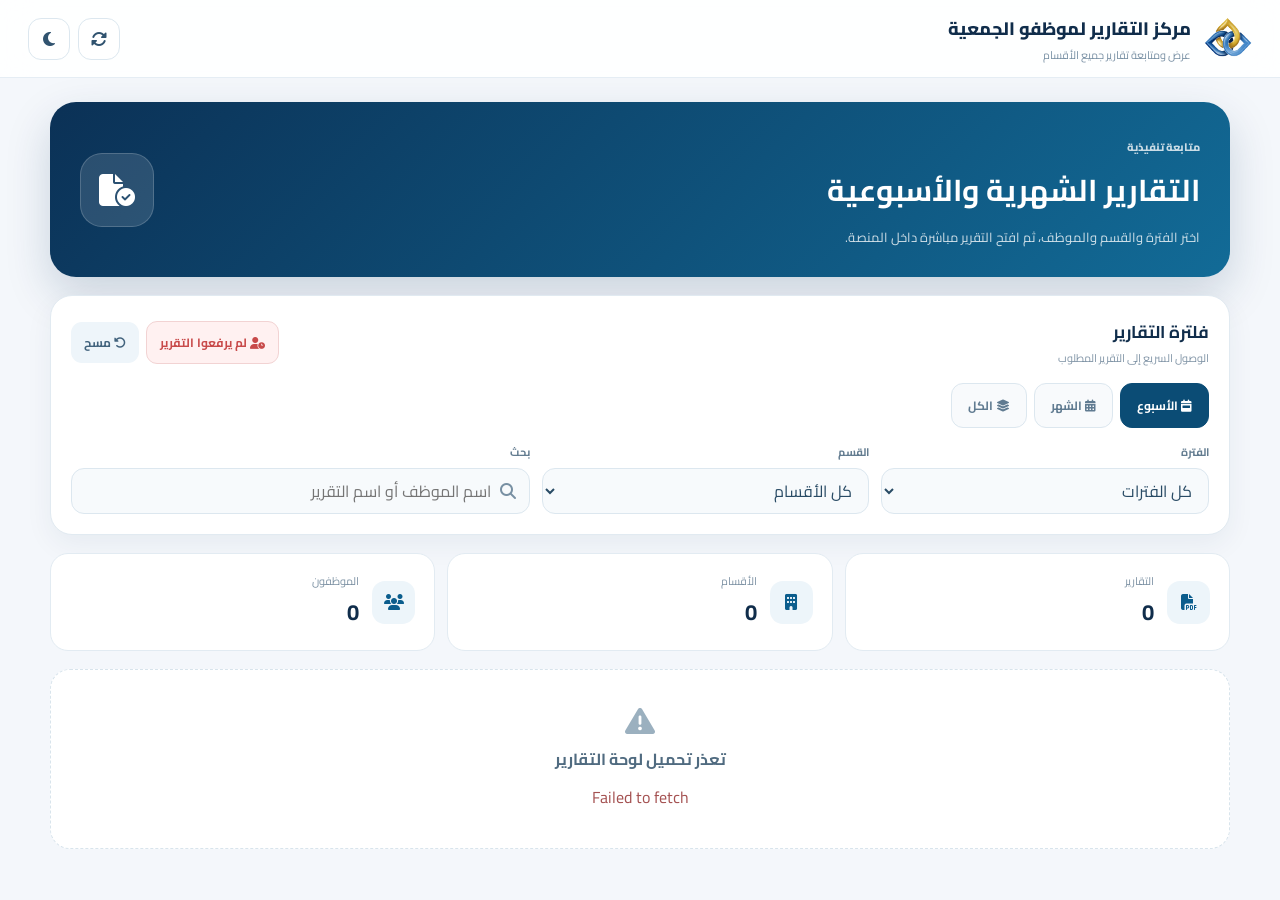
<file: executive-reports.html>
<!DOCTYPE html>
<html lang="ar" dir="rtl">
<head>
<meta charset="UTF-8">
<meta name="viewport" content="width=device-width,initial-scale=1,viewport-fit=cover">
<meta name="theme-color" content="#0b3156">
<meta name="mobile-web-app-capable" content="yes">
<meta name="apple-mobile-web-app-capable" content="yes">
<meta name="apple-mobile-web-app-title" content="مركز التقارير لموظفو الجمعية">
<title>مركز التقارير لموظفو الجمعية</title>
<link rel="manifest" href="manifest-executive.webmanifest">
<link rel="apple-touch-icon" href="assets/logo.png">
<link rel="preconnect" href="https://fonts.googleapis.com"><link rel="preconnect" href="https://fonts.gstatic.com" crossorigin>
<link href="https://fonts.googleapis.com/css2?family=Cairo:wght@400;500;600;700;800&display=swap" rel="stylesheet">
<link rel="stylesheet" href="https://cdnjs.cloudflare.com/ajax/libs/font-awesome/6.7.2/css/all.min.css">
<link rel="stylesheet" href="css/variables.css"><link rel="stylesheet" href="css/theme.css"><link rel="stylesheet" href="css/executive-reports.css?v=3"><link rel="stylesheet" href="css/pwa.css?v=3">
</head>
<body>
<div class="executive-app">
<header class="executive-header">
  <div class="header-brand"><img src="assets/logo.png" alt="شعار الجمعية"><div><strong>مركز التقارير لموظفو الجمعية</strong><span>عرض ومتابعة تقارير جميع الأقسام</span></div></div>
  <div class="header-actions"><button id="refreshBtn" title="تحديث"><i class="fa-solid fa-rotate"></i></button><button id="themeBtn" title="الوضع الداكن"><i class="fa-solid fa-moon"></i></button></div>
</header>
<main class="executive-main">
<section class="hero"><div><span class="eyebrow">متابعة تنفيذية</span><h1>التقارير الشهرية والأسبوعية</h1><p>اختر الفترة والقسم والموظف، ثم افتح التقرير مباشرة داخل المنصة.</p></div><div class="hero-icon"><i class="fa-solid fa-file-circle-check"></i></div></section>
<section class="filter-card">
  <div class="filter-head"><div><strong>فلترة التقارير</strong><span>الوصول السريع إلى التقرير المطلوب</span></div><div class="filter-actions"><button id="missingBtn" class="missing-btn"><i class="fa-solid fa-user-clock"></i> لم يرفعوا التقرير</button><button id="clearFilters" class="clear-btn"><i class="fa-solid fa-rotate-left"></i> مسح</button></div></div>
  <div class="period-switch"><button class="period-btn active" data-period="week"><i class="fa-solid fa-calendar-week"></i> الأسبوع</button><button class="period-btn" data-period="month"><i class="fa-solid fa-calendar-days"></i> الشهر</button><button class="period-btn" data-period="all"><i class="fa-solid fa-layer-group"></i> الكل</button></div>
  <div class="filters-grid"><label><span>الفترة</span><select id="periodValue"><option value="">كل الفترات</option></select></label><label><span>القسم</span><select id="departmentFilter"><option value="">كل الأقسام</option></select></label><label class="search-field"><span>بحث</span><div><i class="fa-solid fa-magnifying-glass"></i><input id="searchFilter" placeholder="اسم الموظف أو اسم التقرير"></div></label></div>
</section>
<section class="summary-row"><div class="summary-card"><i class="fa-solid fa-file-pdf"></i><div><span>التقارير</span><strong id="totalReports">0</strong></div></div><div class="summary-card"><i class="fa-solid fa-building"></i><div><span>الأقسام</span><strong id="totalDepartments">0</strong></div></div><div class="summary-card"><i class="fa-solid fa-users"></i><div><span>الموظفون</span><strong id="totalEmployees">0</strong></div></div></section>
<section id="departmentsView" class="departments-view"><div class="loading"><i class="fa-solid fa-spinner fa-spin"></i> جارٍ تحميل التقارير...</div></section>
</main>
</div>
<div class="report-modal" id="reportModal" aria-hidden="true"><div class="report-modal-card"><div class="report-modal-header"><div><strong id="reportModalTitle">عرض التقرير</strong><span id="reportModalMeta">التقرير</span></div><button id="closeReport" title="إغلاق"><i class="fa-solid fa-xmark"></i></button></div><iframe id="reportFrame" title="عرض التقرير" src="about:blank"></iframe></div></div>
<div class="missing-modal" id="missingModal" aria-hidden="true"><div class="missing-modal-card"><div class="missing-modal-header"><div><strong>الموظفون الذين لم يرفعوا</strong><span id="missingModalMeta">للأسبوع المحدد</span></div><button id="closeMissing" title="إغلاق"><i class="fa-solid fa-xmark"></i></button></div><div id="missingModalBody" class="missing-modal-body"></div></div></div>
<script src="js/config.js"></script><script src="js/api.js?v=2"></script><script src="js/executive-reports.js?v=3"></script><script src="js/theme.js?v=1"></script><script src="js/pwa.js?v=4"></script>
<script>if('serviceWorker'in navigator)window.addEventListener('load',()=>navigator.serviceWorker.register('./service-worker.js?v=22').catch(()=>{}));</script>
</body></html>
</file>
<file: css/variables.css>
/* ==========================================
   Weekly Reports System
   CSS Variables
========================================== */

:root {

    /* ==========================
       Primary Colors
    ========================== */

    --primary: #4F46E5;
    --primary-light: #6366F1;
    --primary-dark: #3730A3;

    --secondary: #7C3AED;

    --success: #16A34A;

    --warning: #F59E0B;

    --danger: #DC2626;

    --info: #0EA5E9;

    /* ==========================
       Light Theme
    ========================== */

    --background: #F5F7FB;

    --surface: #FFFFFF;

    --surface-2: #F8FAFC;

    --border: #E5E7EB;

    /* ==========================
       Text Colors
    ========================== */

    --text: #111827;

    --text-light: #6B7280;

    --text-white: #FFFFFF;

    /* ==========================
       Radius
    ========================== */

    --radius-xs: 8px;

    --radius-sm: 12px;

    --radius-md: 18px;

    --radius-lg: 24px;

    --radius-xl: 32px;

    /* ==========================
       Shadows
    ========================== */

    --shadow-sm:
        0 2px 8px rgba(0,0,0,.05);

    --shadow-md:
        0 8px 25px rgba(0,0,0,.08);

    --shadow-lg:
        0 15px 45px rgba(0,0,0,.12);

    /* ==========================
       Glass Effect
    ========================== */

    --glass:
        rgba(255,255,255,.65);

    --glass-border:
        rgba(255,255,255,.45);

    --blur: blur(18px);

    /* ==========================
       Animation
    ========================== */

    --transition:
        .30s ease;

    --transition-fast:
        .18s ease;

    /* ==========================
       Sizes
    ========================== */

    --container: 1400px;

    --login-width: 460px;

    --header-height: 72px;

}
</file>
<file: css/theme.css>
/* ==========================================
   Weekly Reports System
   Theme
========================================== */

/* ==========================
   Reset
========================== */

* {

    margin: 0;

    padding: 0;

    box-sizing: border-box;

}

/* ==========================
   HTML
========================== */

html {

    scroll-behavior: smooth;

}

/* ==========================
   Body
========================== */

body {

    font-family: "Cairo", sans-serif;

    background: var(--background);

    color: var(--text);

    direction: rtl;

    overflow-x: hidden;

    min-height: 100vh;

    transition: var(--transition);

    -webkit-font-smoothing: antialiased;

    text-rendering: optimizeLegibility;

}

/* ==========================
   Links
========================== */

a {

    text-decoration: none;

    color: inherit;

}

/* ==========================
   Buttons
========================== */

button {

    font-family: inherit;

    border: none;

    outline: none;

    cursor: pointer;

}

/* ==========================
   Inputs
========================== */

input,

textarea,

select,

button {

    font-family: inherit;

}

/* ==========================
   Images
========================== */

img {

    display: block;

    max-width: 100%;

}

/* ==========================
   Lists
========================== */

ul,

ol {

    list-style: none;

}

/* ==========================
   App
========================== */

#app {

    width: 100%;

    min-height: 100vh;

}

/* ==========================
   Container
========================== */

.container {

    width: min(100% - 40px, var(--container));

    margin-inline: auto;

}

/* ==========================
   Scrollbar
========================== */

::-webkit-scrollbar {

    width: 10px;

}

::-webkit-scrollbar-track {

    background: var(--surface-2);

}

::-webkit-scrollbar-thumb {

    background: var(--primary);

    border-radius: 100px;

}

::-webkit-scrollbar-thumb:hover {

    background: var(--primary-dark);

}

/* ==========================
   Selection
========================== */

::selection {

    background: var(--primary);

    color: white;

}

/* ==========================
   Focus
========================== */

:focus-visible {

    outline: 3px solid rgba(79,70,229,.25);

    outline-offset: 2px;

}

/* ==========================
   Dark Theme
========================== */

body.dark {

    --background: #0F172A;

    --surface: #1E293B;

    --surface-2: #273449;

    --border: #334155;

    --text: #F8FAFC;

    --text-light: #CBD5E1;

    --glass: rgba(30,41,59,.65);

    --glass-border: rgba(255,255,255,.08);

}
</file>
<file: css/executive-reports.css>
*{box-sizing:border-box}html,body{margin:0;min-height:100%;font-family:Cairo,sans-serif;background:#f4f7fb;color:#102d4b}button,input,select{font:inherit}.executive-app{min-height:100vh}.executive-header{position:sticky;top:0;z-index:20;height:78px;padding:0 28px;display:flex;align-items:center;justify-content:space-between;background:rgba(255,255,255,.9);border-bottom:1px solid #e5edf4;backdrop-filter:blur(16px)}.header-brand{display:flex;align-items:center;gap:13px}.header-brand img{width:48px;height:48px;object-fit:contain}.header-brand div{display:flex;flex-direction:column}.header-brand strong{font-size:18px;font-weight:800}.header-brand span{font-size:11px;color:#7890a4}.header-actions{display:flex;gap:8px}.header-actions button{width:42px;height:42px;border:1px solid #dce7ef;background:#fff;color:#31536f;border-radius:13px;cursor:pointer}.header-actions button:hover{transform:translateY(-1px);box-shadow:0 7px 18px rgba(20,60,90,.1)}.executive-main{width:min(1180px,calc(100% - 30px));margin:24px auto 50px}.hero{display:flex;align-items:center;justify-content:space-between;padding:28px 30px;border-radius:26px;background:linear-gradient(135deg,#0b3156,#126b97);color:#fff;box-shadow:0 18px 45px rgba(11,49,86,.18)}.eyebrow{display:inline-block;font-size:11px;font-weight:800;opacity:.78;margin-bottom:5px}.hero h1{margin:0;font-size:30px}.hero p{margin:7px 0 0;opacity:.8;font-size:13px}.hero-icon{width:74px;height:74px;border-radius:22px;background:rgba(255,255,255,.13);display:grid;place-items:center;font-size:32px;border:1px solid rgba(255,255,255,.18)}.filter-card{margin-top:18px;padding:20px;border:1px solid #e1eaf1;background:#fff;border-radius:22px;box-shadow:0 10px 28px rgba(20,55,85,.06)}.filter-head{display:flex;justify-content:space-between;align-items:center;margin-bottom:15px}.filter-head div:first-child{display:flex;flex-direction:column}.filter-head strong{font-size:17px}.filter-head span{font-size:11px;color:#8094a6}.filter-actions{display:flex;align-items:center;gap:7px}.clear-btn,.missing-btn{border:0;border-radius:11px;padding:9px 13px;cursor:pointer;font-size:12px;font-weight:700}.clear-btn{background:#eef5fa;color:#42637d}.missing-btn{background:#fff1f1;color:#c84a4a;border:1px solid #f2d3d3}.missing-btn:hover{background:#ffe6e6;transform:translateY(-1px)}.period-switch{display:flex;gap:7px;margin-bottom:14px}.period-btn{flex:0 0 auto;border:1px solid #dce7ef;background:#f8fafc;color:#607b91;padding:10px 16px;border-radius:12px;cursor:pointer;font-size:12px;font-weight:700}.period-btn.active{background:#0b4c75;color:#fff;border-color:#0b4c75}.filters-grid{display:grid;grid-template-columns:1fr 1fr 1.4fr;gap:12px}.filters-grid label{display:flex;flex-direction:column;gap:6px}.filters-grid label>span{font-size:11px;font-weight:700;color:#637c90}.filters-grid select,.search-field div{height:46px;border:1px solid #dce7ef;background:#f7fafc;border-radius:13px;color:#294b65;outline:none}.filters-grid select{padding:0 12px}.search-field div{display:flex;align-items:center;padding:0 13px;gap:9px}.search-field i{color:#7890a3}.search-field input{width:100%;height:100%;border:0;outline:0;background:transparent;color:#294b65}.summary-row{display:grid;grid-template-columns:repeat(3,1fr);gap:12px;margin:18px 0}.summary-card{display:flex;align-items:center;gap:13px;padding:17px 19px;background:#fff;border:1px solid #e2ebf2;border-radius:18px}.summary-card>i{width:43px;height:43px;border-radius:13px;background:#edf5fa;color:#0b5d8d;display:grid;place-items:center}.summary-card div{display:flex;flex-direction:column}.summary-card span{font-size:11px;color:#7c91a3}.summary-card strong{font-size:22px}.departments-view{display:flex;flex-direction:column;gap:12px}.department-card{background:#fff;border:1px solid #e0e9f0;border-radius:20px;overflow:hidden;box-shadow:0 8px 22px rgba(20,55,85,.045)}.department-head,.employee-head,.report-item{width:100%;border:0;background:none;text-align:right;cursor:pointer}.department-head{display:flex;align-items:center;justify-content:space-between;padding:17px 19px}.department-title{display:flex;align-items:center;gap:12px}.department-icon{width:45px;height:45px;border-radius:14px;background:#eaf4fa;color:#0b5d8d;display:grid;place-items:center}.department-title div{display:flex;flex-direction:column}.department-title strong{font-size:16px}.department-title span{font-size:11px;color:#8295a5}.dept-arrow{color:#7790a3;transition:.2s}.department-card.open .dept-arrow{transform:rotate(180deg)}.employees-list{display:none;padding:0 12px 12px;background:#f8fafc;border-top:1px solid #edf2f6}.department-card.open .employees-list{display:block}.employee-report{margin-top:9px;background:#fff;border:1px solid #e2eaf0;border-radius:15px;overflow:hidden}.employee-head{display:flex;align-items:center;gap:11px;padding:13px}.avatar{width:39px;height:39px;border-radius:12px;background:#eef5f9;color:#42667f;display:grid;place-items:center}.employee-main{display:flex;flex-direction:column;flex:1}.employee-main strong{font-size:14px}.employee-main span{font-size:10px;color:#8294a4}.employee-arrow{color:#8499a9;transition:.2s}.employee-report.expanded .employee-arrow{transform:rotate(180deg)}.employee-reports{display:none;border-top:1px solid #edf2f6;background:#fbfcfd;padding:7px}.employee-report.expanded .employee-reports{display:block}.report-item{display:flex;align-items:center;gap:10px;padding:10px;border-radius:12px}.report-item:hover{background:#eef6fb}.report-icon{width:37px;height:37px;border-radius:10px;background:#fff0f0;color:#d14949;display:grid;place-items:center}.report-info{display:flex;flex-direction:column;flex:1;min-width:0}.report-info strong{font-size:12px;color:#294b65}.report-info small{font-size:9px;color:#8799a8;white-space:nowrap;overflow:hidden;text-overflow:ellipsis}.view-report{width:34px;height:34px;border-radius:10px;background:#edf6fb;color:#0b5d8d;display:grid;place-items:center}.empty-state,.loading{min-height:180px;background:#fff;border:1px dashed #d8e4ec;border-radius:20px;display:flex;align-items:center;justify-content:center;flex-direction:column;gap:8px;color:#8094a5}.empty-state i{font-size:30px;color:#9bb0bf}.empty-state strong{color:#506b80}.error{color:#a45151}.report-modal,.missing-modal{position:fixed;inset:0;z-index:100;background:rgba(4,20,34,.7);display:none;align-items:center;justify-content:center;padding:15px}.report-modal.show,.missing-modal.show{display:flex}.report-modal-card,.missing-modal-card{width:min(1000px,100%);height:min(92vh,900px);background:#fff;border-radius:20px;overflow:hidden;display:flex;flex-direction:column;box-shadow:0 30px 80px rgba(0,0,0,.3)}.report-modal-header,.missing-modal-header{height:65px;display:flex;align-items:center;justify-content:space-between;padding:0 16px;border-bottom:1px solid #e5edf2}.report-modal-header div,.missing-modal-header div{display:flex;flex-direction:column}.report-modal-header strong,.missing-modal-header strong{font-size:15px}.report-modal-header span,.missing-modal-header span{font-size:10px;color:#8296a7}.report-modal-header button,.missing-modal-header button{width:40px;height:40px;border:0;border-radius:12px;background:#f1f5f8;color:#486278;cursor:pointer}.report-modal-card iframe{border:0;flex:1;width:100%;background:#f5f7fa}.missing-modal-card{width:min(620px,100%);height:auto;max-height:min(82vh,760px)}.missing-modal-body{padding:18px;overflow:auto}.missing-summary{display:flex;align-items:center;gap:10px;padding:13px 15px;margin-bottom:12px;background:#fff5f5;border:1px solid #f2dddd;border-radius:14px;color:#a83e3e}.missing-summary strong{font-size:25px}.missing-summary span{font-size:12px}.missing-list{display:flex;flex-direction:column;gap:8px}.missing-item{display:flex;align-items:center;gap:11px;padding:11px 12px;background:#f8fafc;border:1px solid #e4ebf1;border-radius:14px}.missing-index{width:30px;height:30px;border-radius:9px;background:#eaf3f8;color:#0b5d8d;display:grid;place-items:center;font-size:11px;font-weight:800}.missing-item>div{display:flex;flex-direction:column;flex:1;min-width:0}.missing-item strong{font-size:13px;color:#294b65}.missing-item small{font-size:10px;color:#8498a8}.missing-badge{padding:5px 9px;border-radius:9px;background:#fff0f0;color:#c84a4a;font-size:9px;font-weight:800;white-space:nowrap}.missing-empty{min-height:190px;display:flex;align-items:center;justify-content:center;flex-direction:column;gap:7px;text-align:center;color:#7d93a4}.missing-empty i{font-size:34px;color:#a5b8c5}.missing-empty strong{font-size:15px;color:#45657d}.missing-empty span{font-size:11px}.missing-empty.success i{color:#2e9b72}
@media(max-width:700px){.executive-header{height:68px;padding:0 12px}.header-brand img{width:40px;height:40px}.header-brand strong{font-size:14px}.header-brand span{font-size:9px}.header-actions{gap:5px}.header-actions button{width:36px;height:36px;border-radius:11px}.executive-main{width:calc(100% - 16px);margin:12px auto 35px}.hero{padding:20px 17px;border-radius:20px}.hero h1{font-size:22px;line-height:1.45}.hero p{font-size:10px}.hero-icon{width:55px;height:55px;border-radius:17px;font-size:24px}.filter-card{padding:14px;border-radius:17px}.filter-head{align-items:flex-start;gap:8px}.filter-head strong{font-size:15px}.filter-actions{flex-direction:column;align-items:stretch}.clear-btn,.missing-btn{padding:8px 10px;font-size:10px;white-space:nowrap}.period-switch{overflow:auto;padding-bottom:2px}.period-btn{padding:9px 13px}.filters-grid{grid-template-columns:1fr;gap:9px}.filters-grid select,.search-field div{height:44px}.summary-row{grid-template-columns:repeat(3,1fr);gap:7px}.summary-card{padding:11px 8px;gap:7px;border-radius:14px;justify-content:center}.summary-card>i{width:34px;height:34px;border-radius:10px}.summary-card span{font-size:8px}.summary-card strong{font-size:18px}.department-head{padding:14px}.department-title strong{font-size:14px}.department-title span{font-size:9px}.employee-head{padding:11px}.report-modal,.missing-modal{padding:0}.report-modal-card,.missing-modal-card{height:100%;max-height:none;border-radius:0}.report-modal-header,.missing-modal-header{height:58px}.report-item{padding:9px 6px}.missing-modal-body{padding:12px}.missing-summary{padding:11px 12px}.missing-item{padding:10px}.missing-item strong{font-size:12px}.missing-item small{font-size:9px}}
@media(prefers-color-scheme:dark){body{background:#0c1d2b;color:#e8f1f7}.executive-header,.filter-card,.summary-card,.department-card,.empty-state,.loading,.report-modal-card,.missing-modal-card{background:#102838;border-color:#1c4055}.header-actions button,.clear-btn,.period-btn,.filters-grid select,.search-field div{background:#142f40;border-color:#285067;color:#d6e5ee}.missing-btn{background:#3b2528;border-color:#604047;color:#ffb2b2}.hero{box-shadow:none}.employees-list{background:#0d2331}.employee-report,.report-item:hover,.missing-item{background:#112d3d}.employee-report{border-color:#21485c}.department-title span,.employee-main span,.report-info small,.filter-head span,.missing-item small{color:#8ea6b6}.report-info strong,.missing-item strong{color:#dceaf2}.summary-card>i,.department-icon,.avatar,.view-report,.missing-index{background:#16384a;color:#75b3d1}.missing-summary{background:#39272a;border-color:#604047;color:#ffb2b2}.missing-badge{background:#44282c;color:#ffb2b2}.missing-empty strong{color:#b9cfdd}}
</file>
<file: css/pwa.css>
#pwaInstallBanner{
  position:fixed;
  left:50%;
  bottom:22px;
  transform:translateX(-50%);
  z-index:99999;
  width:min(520px,calc(100% - 28px));
  min-height:72px;
  display:flex;
  align-items:center;
  gap:12px;
  direction:rtl;
  padding:10px 12px;
  background:rgba(255,255,255,.98);
  border:1px solid #dce8f1;
  border-radius:18px;
  box-shadow:0 18px 45px rgba(11,49,86,.18);
  font-family:Cairo,Arial,sans-serif;
  animation:pwaSlideUp .35s ease both;
}
#pwaInstallBanner .pwa-install-icon{width:48px;height:48px;flex:0 0 48px;border-radius:14px;background:#f3f8fc;display:flex;align-items:center;justify-content:center;overflow:hidden}
#pwaInstallBanner .pwa-install-icon img{width:38px;height:38px;object-fit:contain}
#pwaInstallBanner .pwa-install-content{min-width:0;flex:1;text-align:right}
#pwaInstallBanner .pwa-install-content strong{display:block;color:#0b3156;font-size:13px;font-weight:800;line-height:1.5}
#pwaInstallBanner .pwa-install-content span{display:block;color:#71849a;font-size:9px;line-height:1.7;margin-top:2px}
#pwaInstallBanner #pwaInstallAction{border:0;background:linear-gradient(135deg,#0b3156,#1767a8);color:#fff;border-radius:11px;height:40px;padding:0 16px;font-family:inherit;font-size:11px;font-weight:800;cursor:pointer;white-space:nowrap}
#pwaInstallBanner #pwaInstallClose{border:0;background:#f1f5f8;color:#6d7d8d;width:32px;height:32px;border-radius:10px;font-size:20px;line-height:1;cursor:pointer;flex:0 0 32px}
@keyframes pwaSlideUp{from{opacity:0;transform:translate(-50%,14px)}to{opacity:1;transform:translate(-50%,0)}}
@media(max-width:600px){#pwaInstallBanner{bottom:12px;width:calc(100% - 18px);border-radius:16px;padding:9px}.pwa-install-content strong{font-size:11px!important}.pwa-install-content span{font-size:8px!important}#pwaInstallBanner #pwaInstallAction{height:38px;padding:0 12px;font-size:10px}}
</file>
